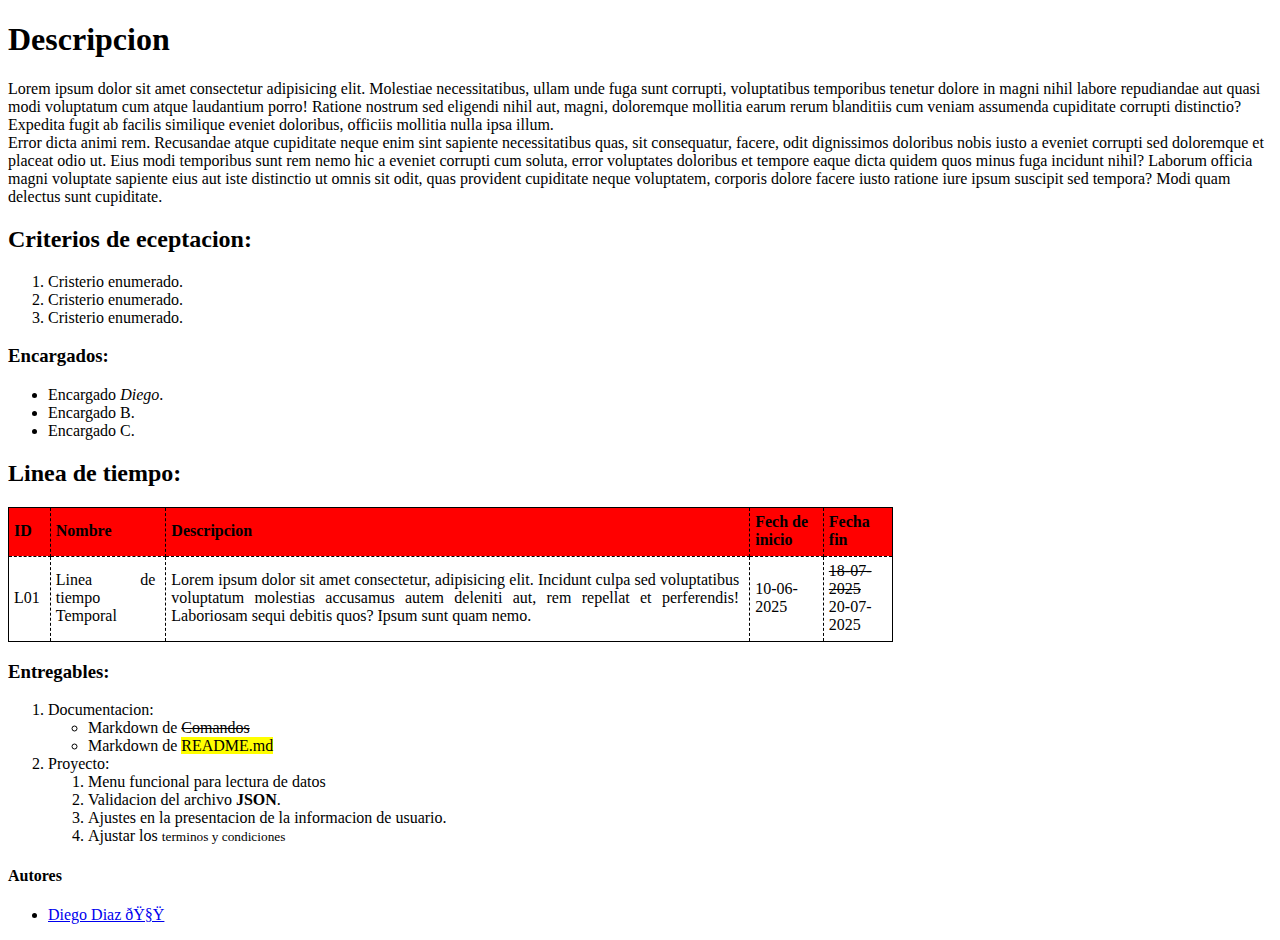
<file: index.html>
<!DOCTYPE html>
<html>
<head>
    <meta charset="UTF'8">
    <title>Mi primera Historia de Usuario</title>
</head>

<body>
    <style>
        table {
            width: 70%;
            border: 1px solid black;
            border-collapse: collapse;
        }
        th, td{
            border-color: black;
            border-style: dashed;
            border-width: 1px;
            padding: 5px 10px 7px 5px;
        }

        th { 
            background-color: red;
            text-align: left;
        }

        td {
            text-align: justify;
        }
    </style>
    <h1>Descripcion</h1>
    <p>Lorem ipsum dolor sit amet consectetur adipisicing elit. Molestiae necessitatibus, ullam unde fuga sunt corrupti, voluptatibus temporibus tenetur dolore in magni nihil labore repudiandae aut quasi modi voluptatum cum atque laudantium porro! Ratione nostrum sed eligendi nihil aut, magni, doloremque mollitia earum rerum blanditiis cum veniam assumenda cupiditate corrupti distinctio? Expedita fugit ab facilis similique eveniet doloribus, officiis mollitia nulla ipsa illum. <br>Error dicta animi rem. Recusandae atque cupiditate neque enim sint sapiente necessitatibus quas, sit consequatur, facere, odit dignissimos doloribus nobis iusto a eveniet corrupti sed doloremque et placeat odio ut. Eius modi temporibus sunt rem nemo hic a eveniet corrupti cum soluta, error voluptates doloribus et tempore eaque dicta quidem quos minus fuga incidunt nihil? Laborum officia magni voluptate sapiente eius aut iste distinctio ut omnis sit odit, quas provident cupiditate neque voluptatem, corporis dolore facere iusto ratione iure ipsum suscipit sed tempora? Modi quam delectus sunt cupiditate.
    </p>
    <h2>Criterios de eceptacion:</h2>
    <ol>
        <li>Cristerio enumerado.</li>
        <li>Cristerio enumerado.</li>
        <li>Cristerio enumerado.</li>
    </ol>
    <h3>Encargados:</h3>
    <ul>
        <li>Encargado <em>Diego</em>.</li>
        <li>Encargado B.</li>
        <li>Encargado C.</li>
    </ul>
    <h2>Linea de tiempo: </h2>
    <table border="2">
        <tr>
            <th>ID</th>
            <th>Nombre</th>
            <th>Descripcion</th>
            <th>Fech de inicio</th>
            <th>Fecha fin</th>
        </tr>
        <tr>
            <td>L01</td>
            <td>Linea de tiempo Temporal</td>
            <td>Lorem ipsum dolor sit amet consectetur, adipisicing elit. Incidunt culpa sed voluptatibus voluptatum molestias accusamus autem deleniti aut, rem repellat et perferendis! Laboriosam sequi debitis quos? Ipsum sunt quam nemo.</td>
            <td>10-06-2025</td>
            <td><s>18-07-2025</s><br>20-07-2025</td>
        </tr>
    </table>
        <h3>Entregables:</h3>
        <ol>
            <li>Documentacion:
                <ul>
                    <li>Markdown de <s>Comandos</s></li>
                   <li>Markdown de <mark>README.md</mark></li>
                </ul>
            </li>
            <!-- Esto es un comentario que no se muestra en la pagina web, pero si en el codigo fuente :D -->
            <li>Proyecto:
                <ol>
                    <li>Menu funcional para lectura de datos</li>
                    <li>Validacion del archivo <strong>JSON</strong>.</li>
                    <li>Ajustes en la presentacion de la informacion de usuario.</li>
                    <li>Ajustar los <small>terminos y condiciones</small></li>
                </ol>
            </li>
        </ol>
        <h4>Autores</h4>
        <ul>
            <li><a href="https://github.com/Twidied" target="_blank">Diego Diaz 🧟</a></li>
        </ul>
</body>
</file>
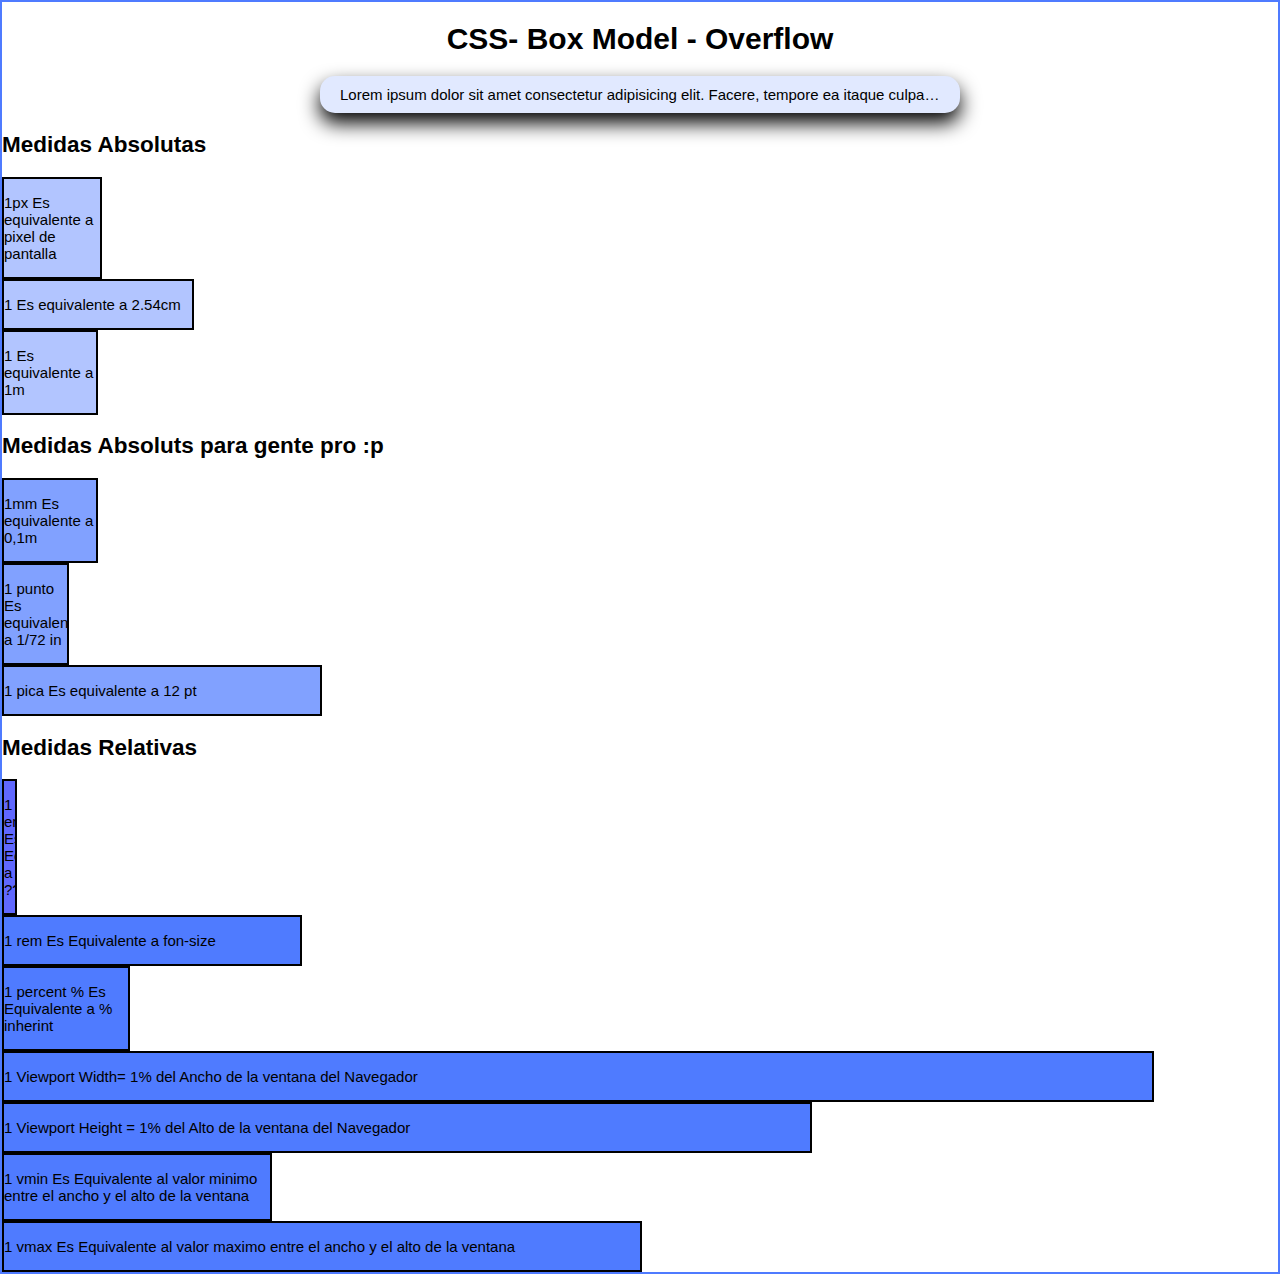
<file: overflox/index.html>
<!DOCTYPE html>
<html lang="en">
<head>
    <meta charset="UTF-8">
    <meta name="viewport" content="width=device-width, initial-scale=1.0">
    <title>Overflow</title>
    <link rel="stylesheet" href="css/style.css">
</head>
<body>
    <h1 class="title">CSS- Box Model - Overflow</h1>
    <div class="container">Lorem ipsum dolor sit amet consectetur adipisicing elit. Facere, tempore ea itaque culpa repudiandae, fugiat rem id eum earum quidem molestias impedit. Ad, quisquam illo. Sit, eaque dolorum optio magnam facilis reiciendis ratione, iure, corporis hic mollitia amet asperiores! Eaque, officiis! Aperiam, vero esse suscipit pariatur, necessitatibus dolorum magnam quasi commodi quo quos animi laboriosam veniam. Ipsa dignissimos rerum perferendis quos dolorem doloremque nesciunt animi itaque fugit praesentium officiis eveniet quisquam cum ut, ipsam aliquam voluptate natus maiores voluptates omnis porro molestias magnam consequatur modi.

    </div>
    <h2>Medidas Absolutas</h2>
    <div class="box-px">
        <p>1px Es equivalente a pixel de pantalla</p>
    </div>
    <div class="box-in">
        <p> 1 Es equivalente a 2.54cm</p>
    </div>
    <div class="box-cm">
        <p> 1 Es equivalente a 1m</p>
    </div>
    <h2>Medidas Absoluts para gente pro :p</h2>
    <div class="box-mm">
        <p> 1mm Es equivalente a 0,1m</p>
    </div>
    <div class="box-pt">
        <p> 1 punto Es equivalente a 1/72 in</p>
    </div>
    <div class="box-pc">
        <p> 1 pica Es equivalente a 12 pt</p>
    </div>

    <h2> Medidas Relativas</h2>
    <div class="box-em">
        <p> 1 em Es Equivalente a ?? </p>
    </div>
    <div class="box-rem">
        <p> 1 rem Es Equivalente a fon-size </p>
    </div>
    <div class="box-per">
        <p> 1 percent % Es Equivalente a % inherint </p>
    </div>
<div class="box-vw">
        <p> 1 Viewport Width= 1% del Ancho de la ventana del Navegador </p>
    </div>
    <div class="box-vh">
        <p> 1 Viewport Height = 1% del Alto de la ventana del Navegador </p>
    </div>
    <div class="box-vmin">
        <p> 1 vmin Es Equivalente al valor minimo entre el ancho y el alto de la ventana</p>
    </div>
    <div class="box-vmax">
        <p> 1 vmax Es Equivalente al valor maximo entre el ancho y el alto de la ventana</p>
    </div>

</body>
</html>
</file>
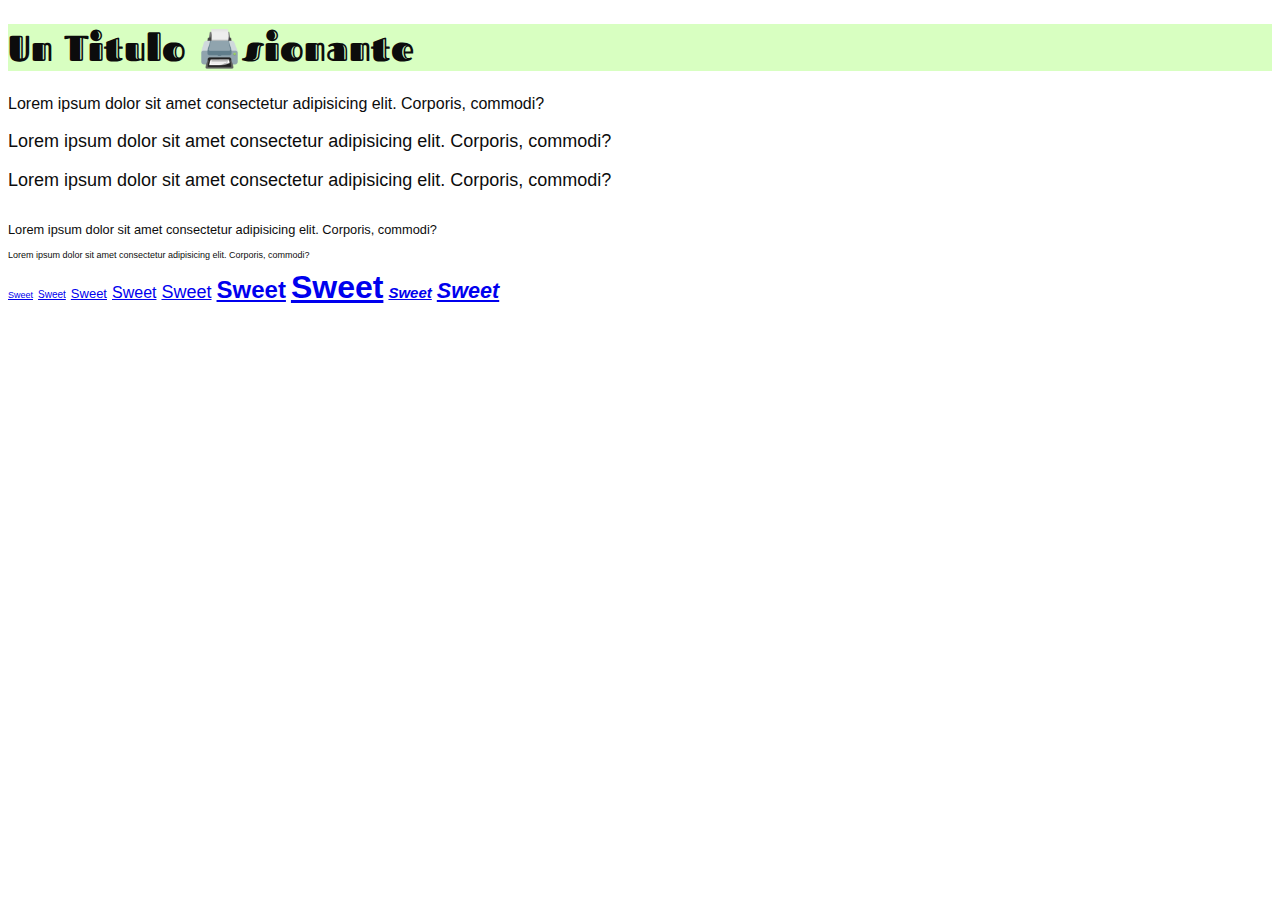
<file: textos/index.html>
<!DOCTYPE html>
<html lang="en">
<head>
    <meta charset="UTF-8">
    <meta name="viewport" content="width=device-width, initial-scale=1.0">
    <title>Textos & Fondos con CSS</title>
    <link rel="stylesheet" href="css/style.css">
</head>
<body>
    <h1>Un Titulo 🖨️sionante </h1>
    <P class="p1">Lorem ipsum dolor sit amet consectetur adipisicing elit. Corporis, commodi?</P>
    <P class="p2">Lorem ipsum dolor sit amet consectetur adipisicing elit. Corporis, commodi?</P>
    <P class="p3">Lorem ipsum dolor sit amet consectetur adipisicing elit. Corporis, commodi?</P>
    <P class="p4">Lorem ipsum dolor sit amet consectetur adipisicing elit. Corporis, commodi?</P>
    <P class="p5">Lorem ipsum dolor sit amet consectetur adipisicing elit. Corporis, commodi?</P>
    <P class="p6">Lorem ipsum dolor sit amet consectetur adipisicing elit. Corporis, commodi?</P>

    <!--a.item-${Hellou}*7 --> 

    <a href="#" class="item-1">Sweet</a>
    <a href="#" class="item-2">Sweet</a>
    <a href="#" class="item-3">Sweet</a>
    <a href="#" class="item-4">Sweet</a>
    <a href="#" class="item-5">Sweet</a>
    <a href="#" class="item-6">Sweet</a>
    <a href="#" class="item-7">Sweet</a>
    <a href="#" class="item-8">Sweet</a>
    <a href="#" class="item-9">Sweet</a>

</body>
</html>
</file>
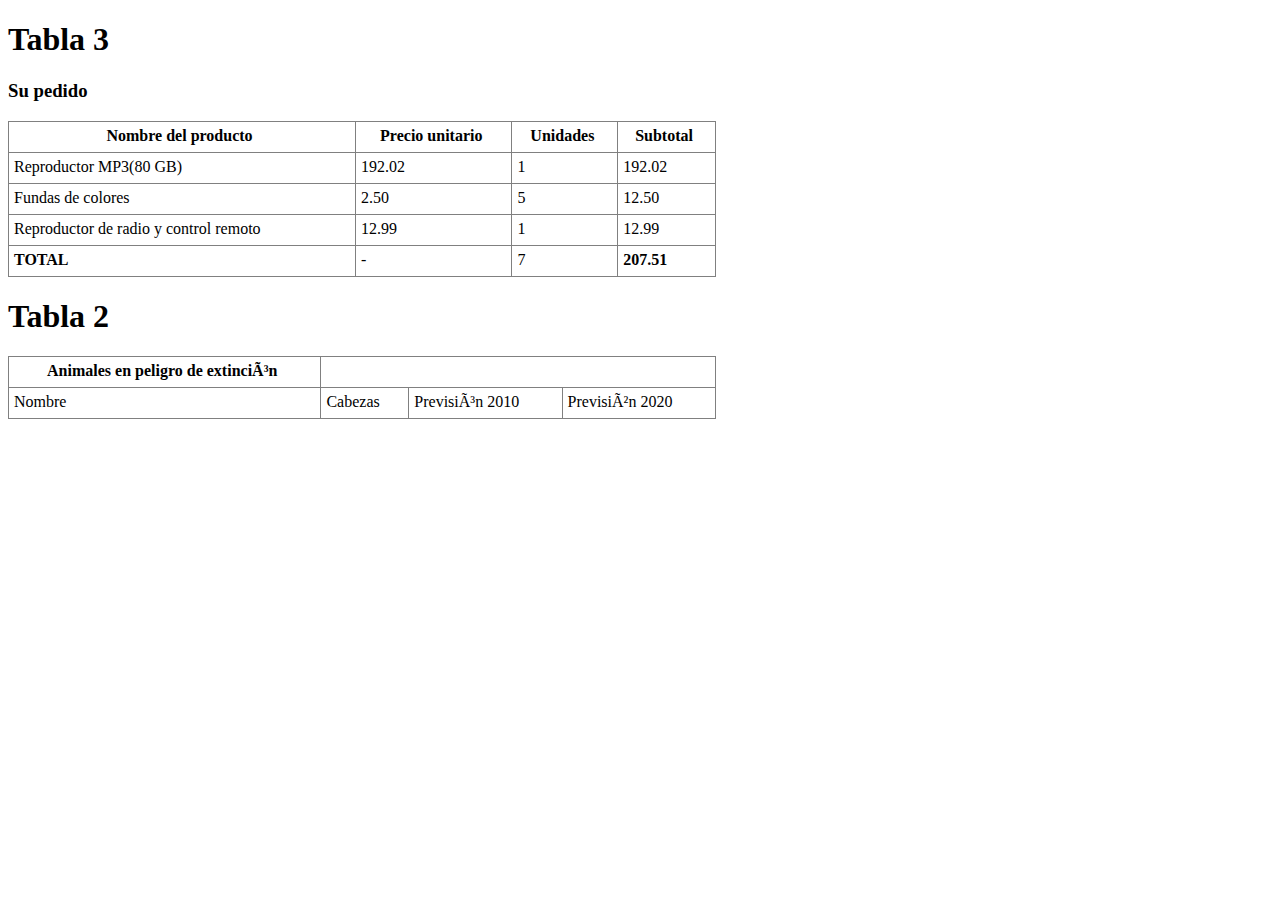
<file: tables.html>
<!DOCTYPE html>
<html>
<head>
    <meta charset="UTF'8">
    <title>Mis Tablas</title>
</head>
<body>
    <style>
        table {
            width: 56%;
            border: 1px solid gray;
            border-collapse: collapse;
        }
        th, td{
            border-color: gray;
            border-width: 1px;
            padding: 5px 10px 7px 5px;
        }
        td {
            text-align: justify;
        }
    </style>
<h1>Tabla 3</h1>
<h3>Su pedido</h3>
<table border="1">
    <tr>
        <th>Nombre del producto</th>
        <th>Precio unitario</th>
        <th>Unidades</th>
        <th>Subtotal</th>
    </tr>
    <tr>
        <td>Reproductor MP3(80 GB)</td>
        <td>192.02</td>
        <td>1</td>
        <td>192.02</td>
    </tr>
    <tr>
        <td>Fundas de colores</td>
        <td>2.50</td>
        <td>5</td>
        <td>12.50</td>
    </tr>
    <tr>
        <td>Reproductor de radio y control remoto</td>
        <td>12.99</td>
        <td>1</td>
        <td>12.99</td>
    </tr>
    <tr>
        <td><strong>TOTAL</strong></td>
        <td>-</td>
        <td>7</td>
        <td><strong>207.51</strong></td>
    </tr>
</table>


<h1>Tabla 2</h1>
<table border="1">
    <tr>
        <th>Animales en peligro de extinción</th>
    </tr>
    <tr>
        <td>Nombre</td>
        <td>Cabezas</td>
        <td>Previsión 2010</td>
        <td>Previsiòn 2020</td>
    </tr>
</table>

</body>
</file>
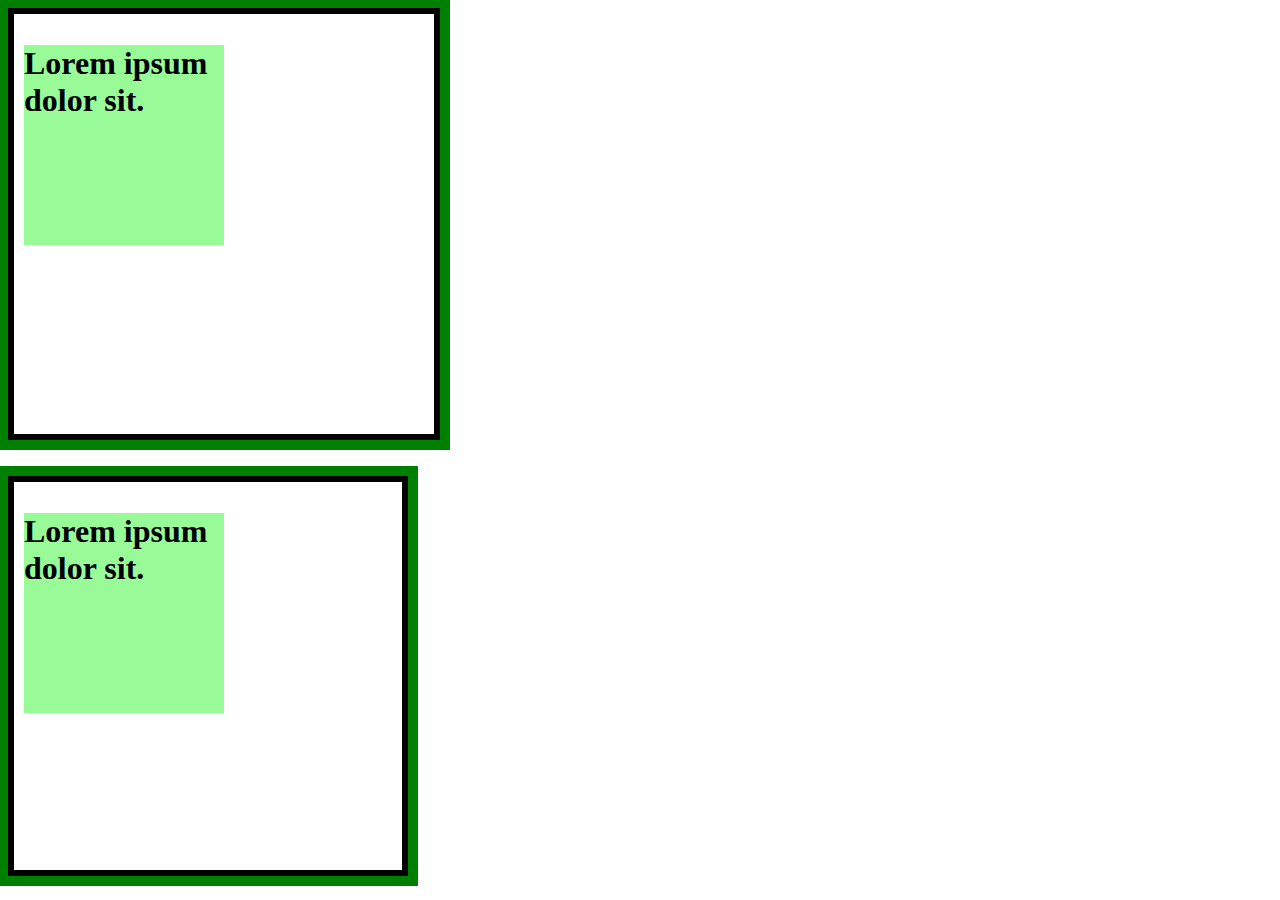
<file: box/box-model.html>
<!DOCTYPE html>
<html lang="en">
<head>
    <meta charset="UTF'8">
    <meta name="viewport" content="width=device=width, initial-scale=1.0">
    <title>Box Model </title>
</head>
<body>
    <style>
        .box {
            width: 200px;
            height: 200px;
            background-color: palegreen;
        }
        
        .box-content {
            border: 6px solid black;
            width: 400px;
            height: 400px;
            padding: 10px;
            box-sizing: content-box;
            outline: 10px solid green;
        }

        .box-sizing {
            border: 6px solid black;
            width: 400px;
            height: 400px;
            padding: 10px;
            box-sizing: border-box;
            outline: 10px solid green;
        }

    </style>

    <div class="box-content">
        <div class="box">
            <h1 class="head">Lorem ipsum dolor sit.</h1>
        </div>
    </div>
    <br>
    <br>
    <div class="box-sizing">
        <div class="box">
            <h1 class="head">Lorem ipsum dolor sit.</h1>
        </div>
    </div>
</body>
</html>
</file>
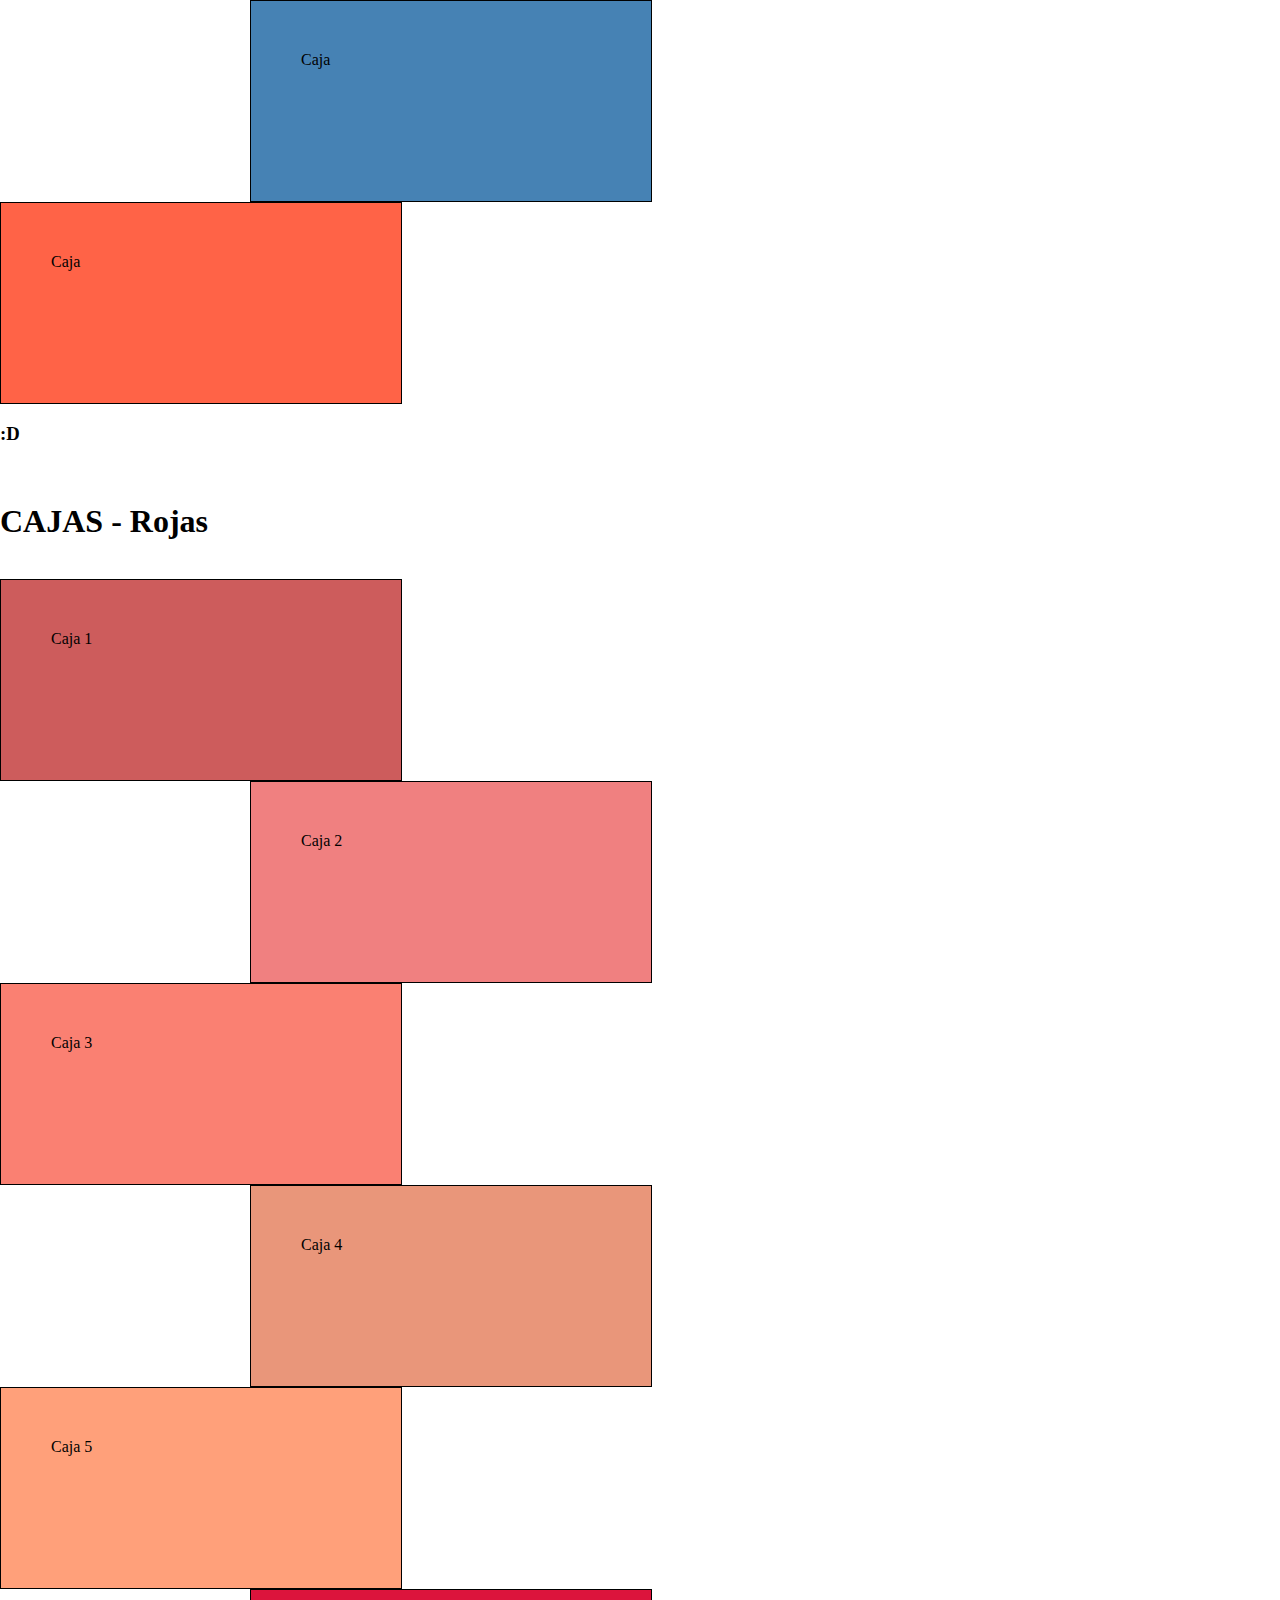
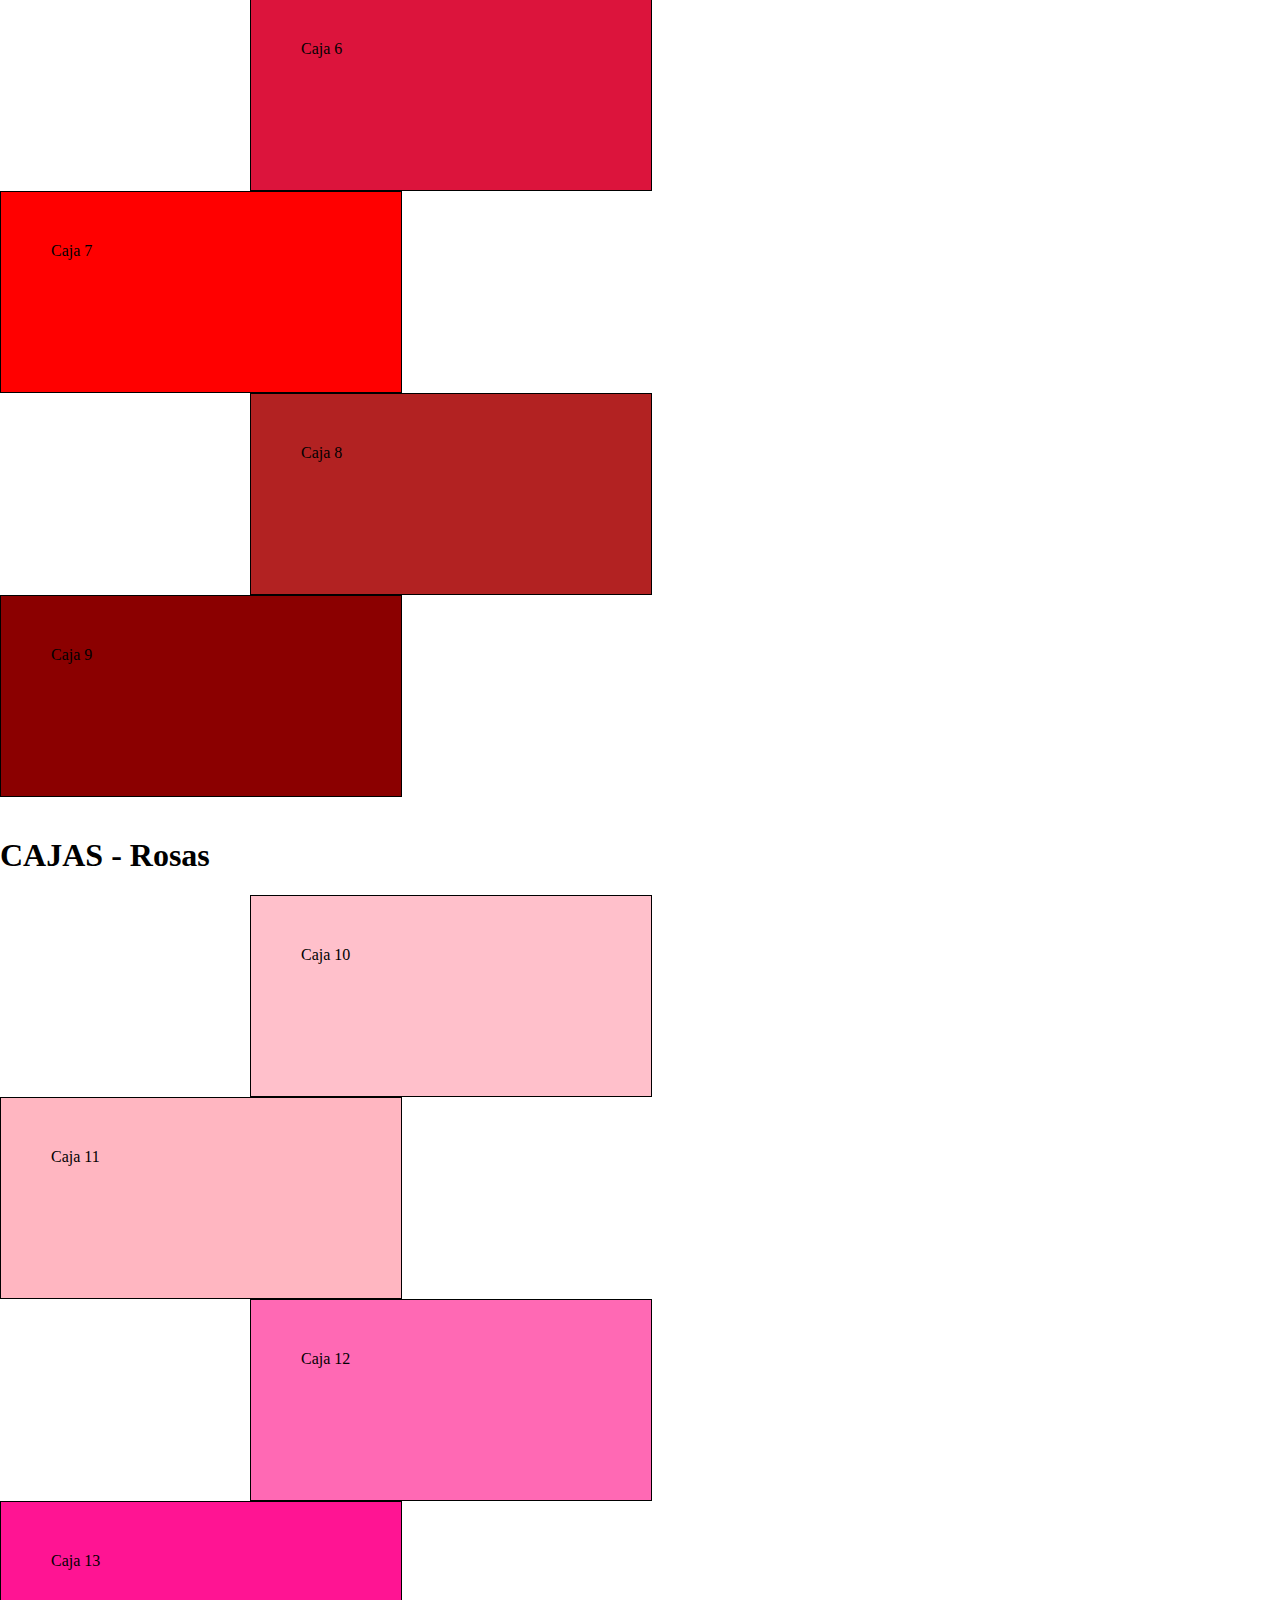
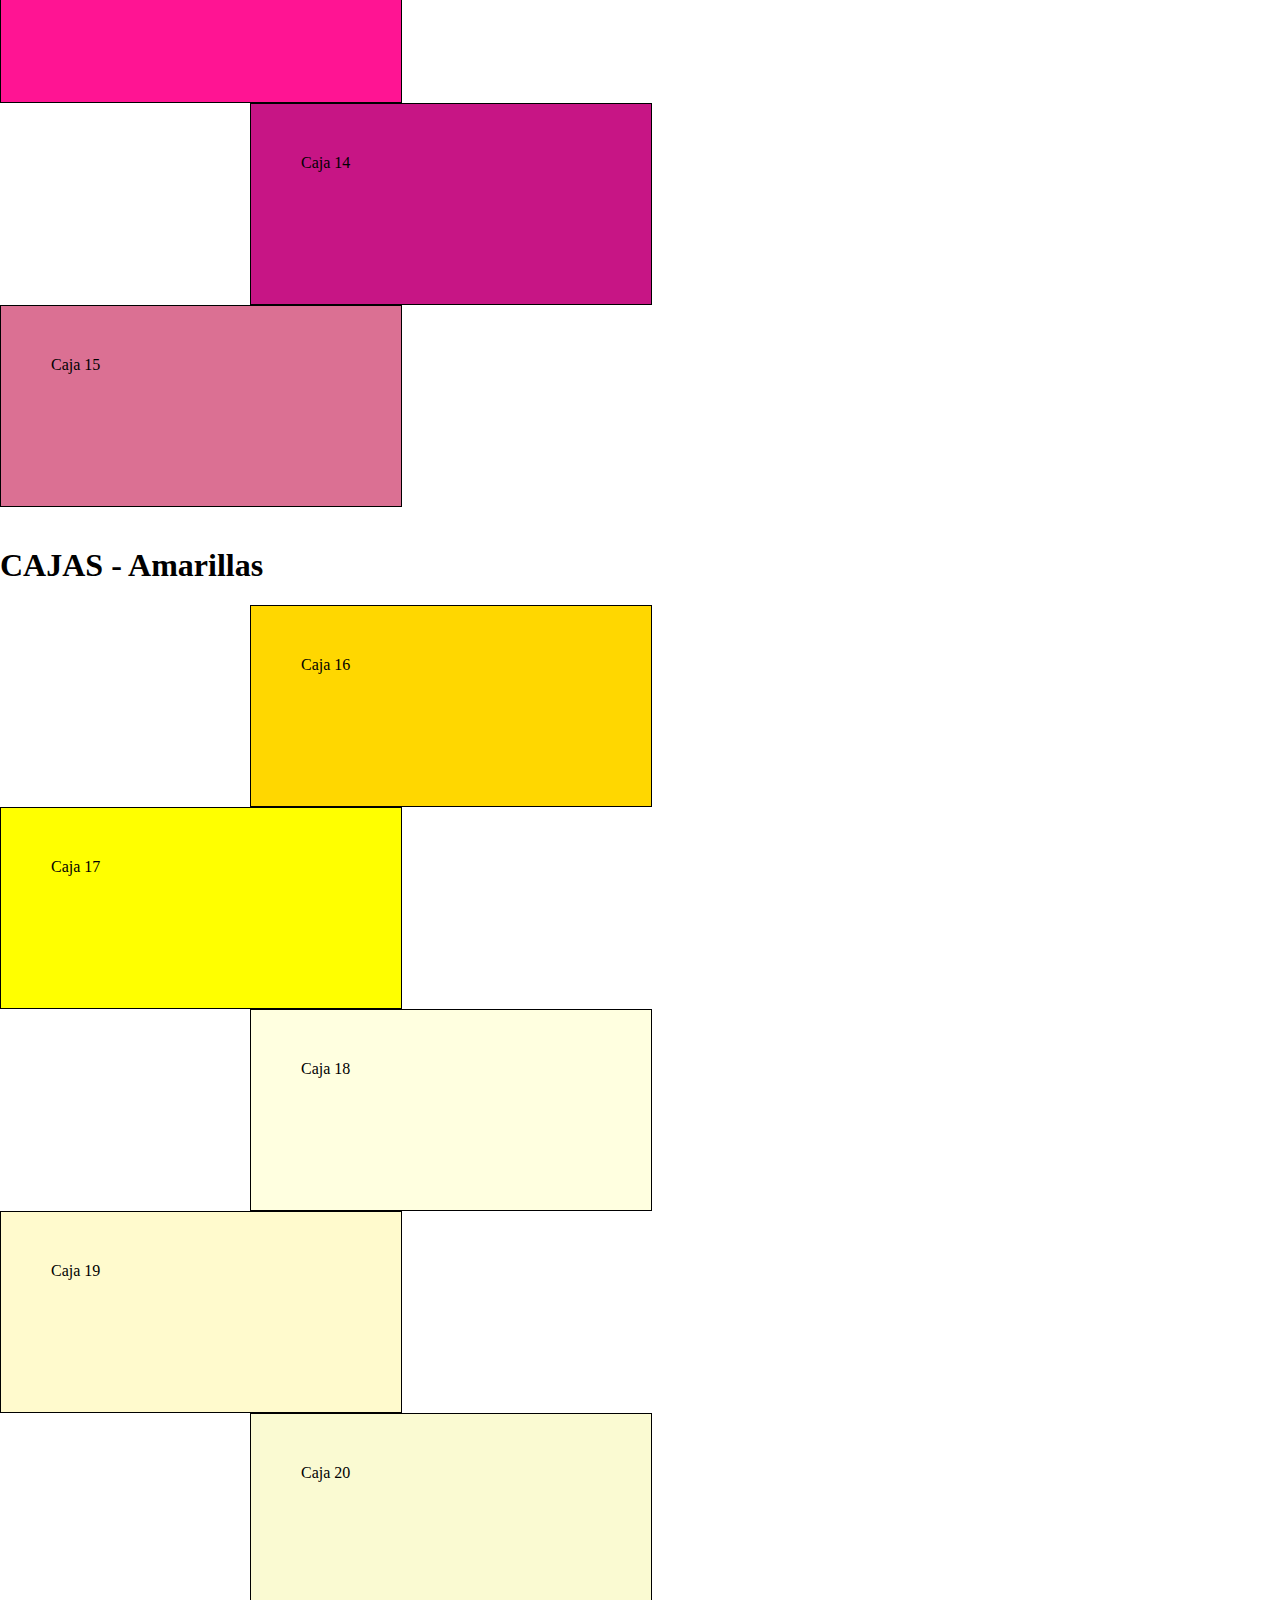
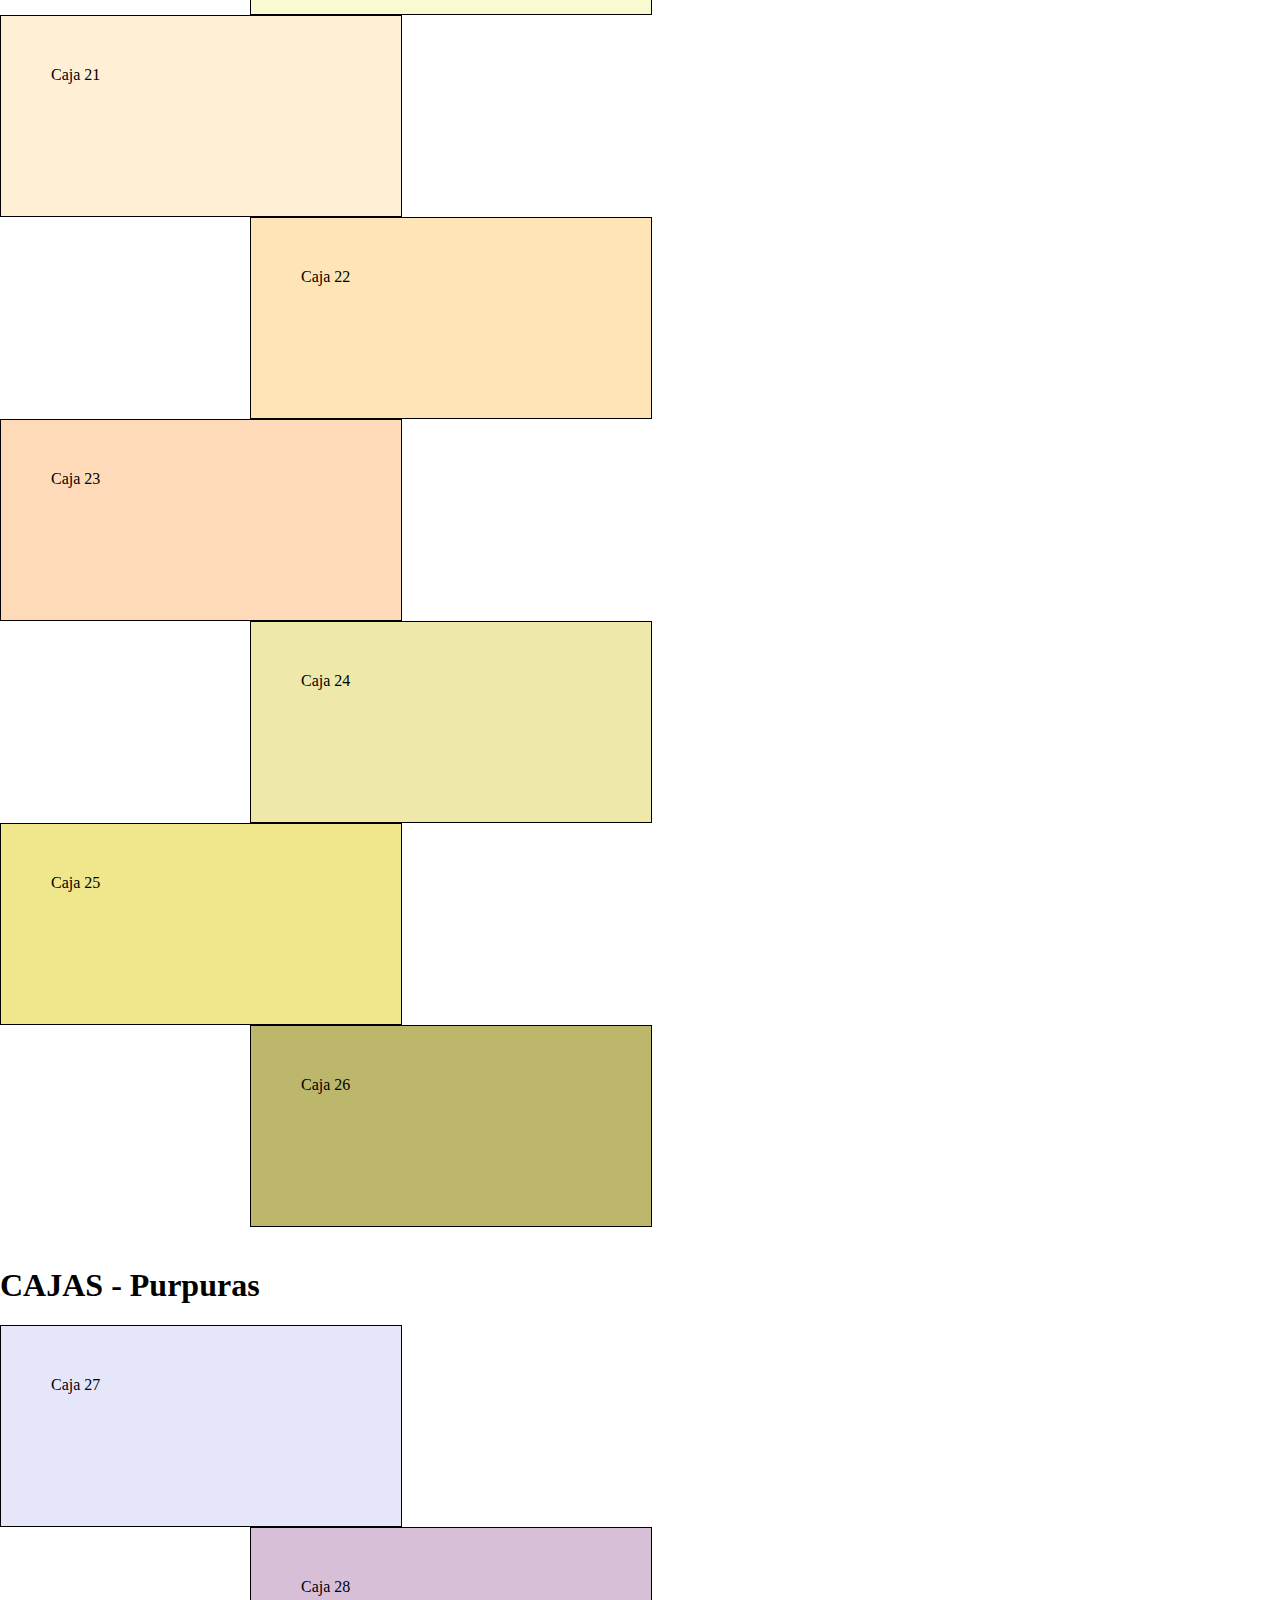
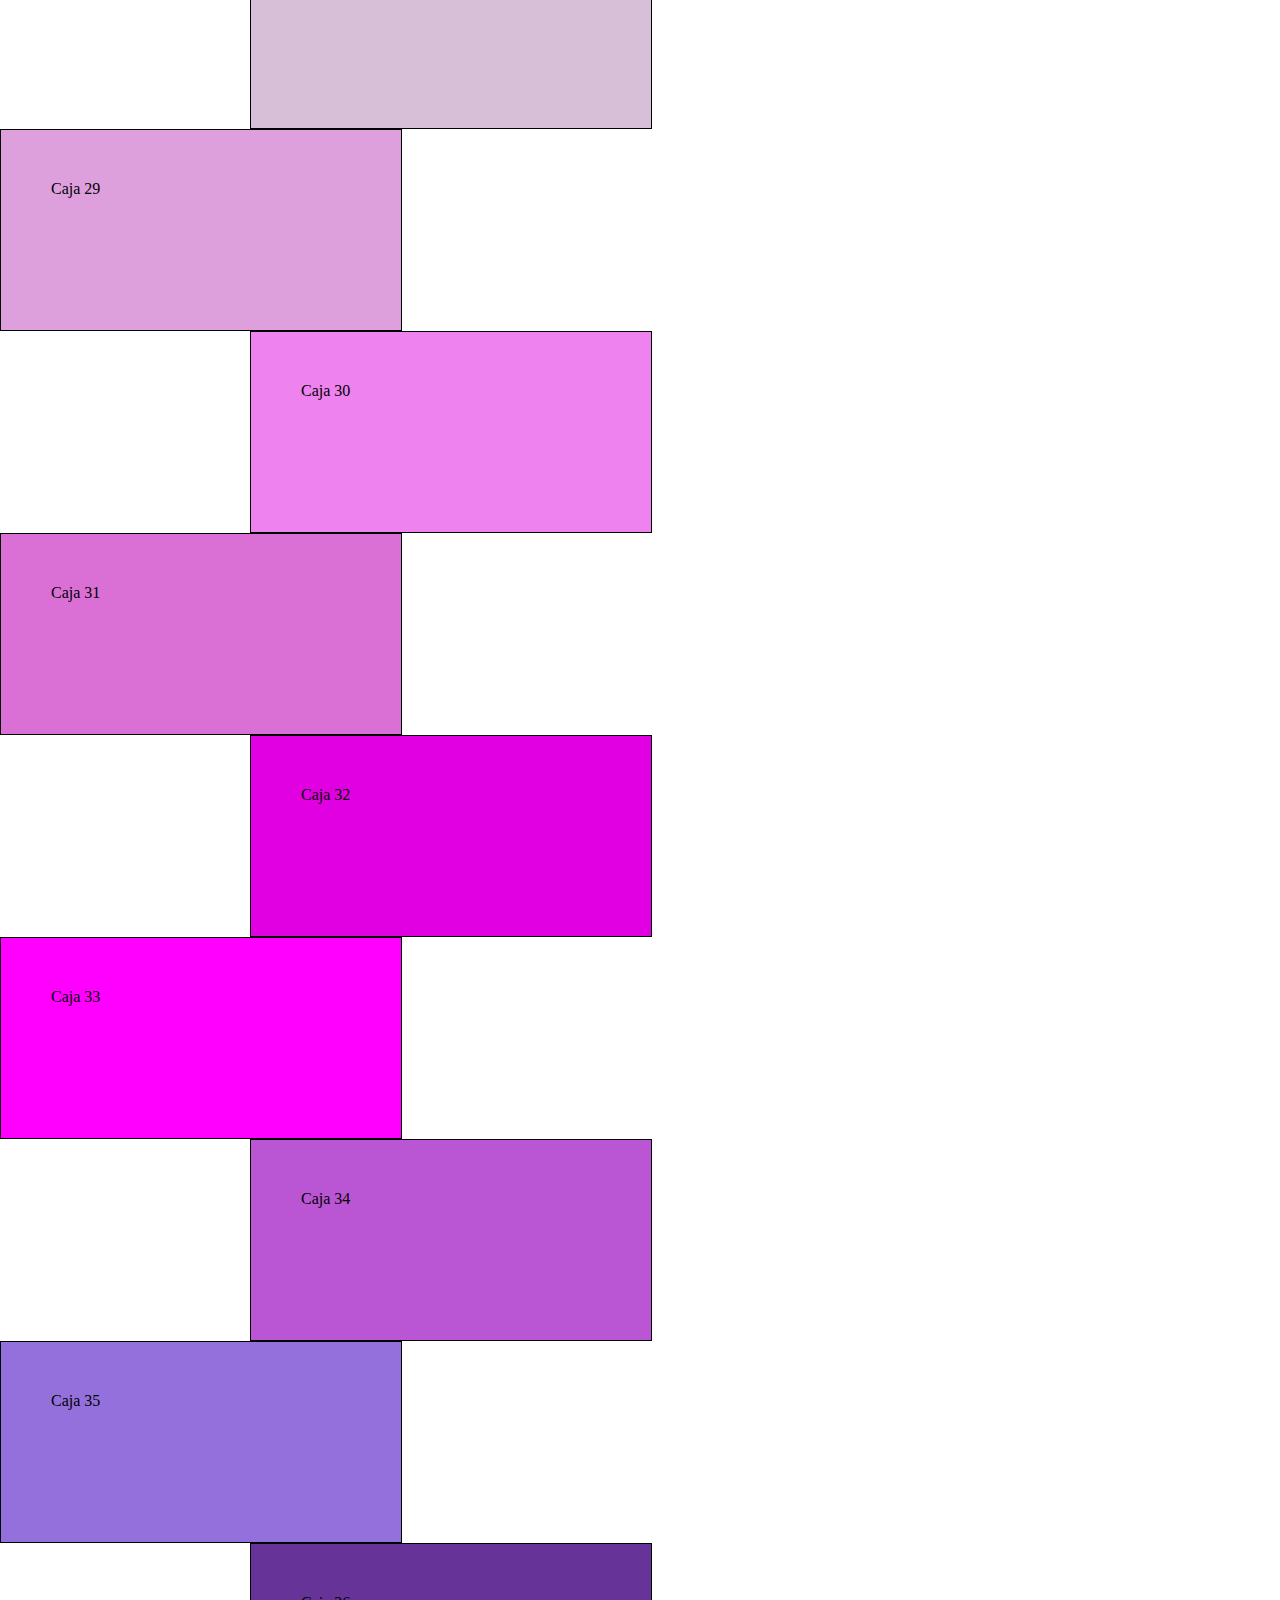
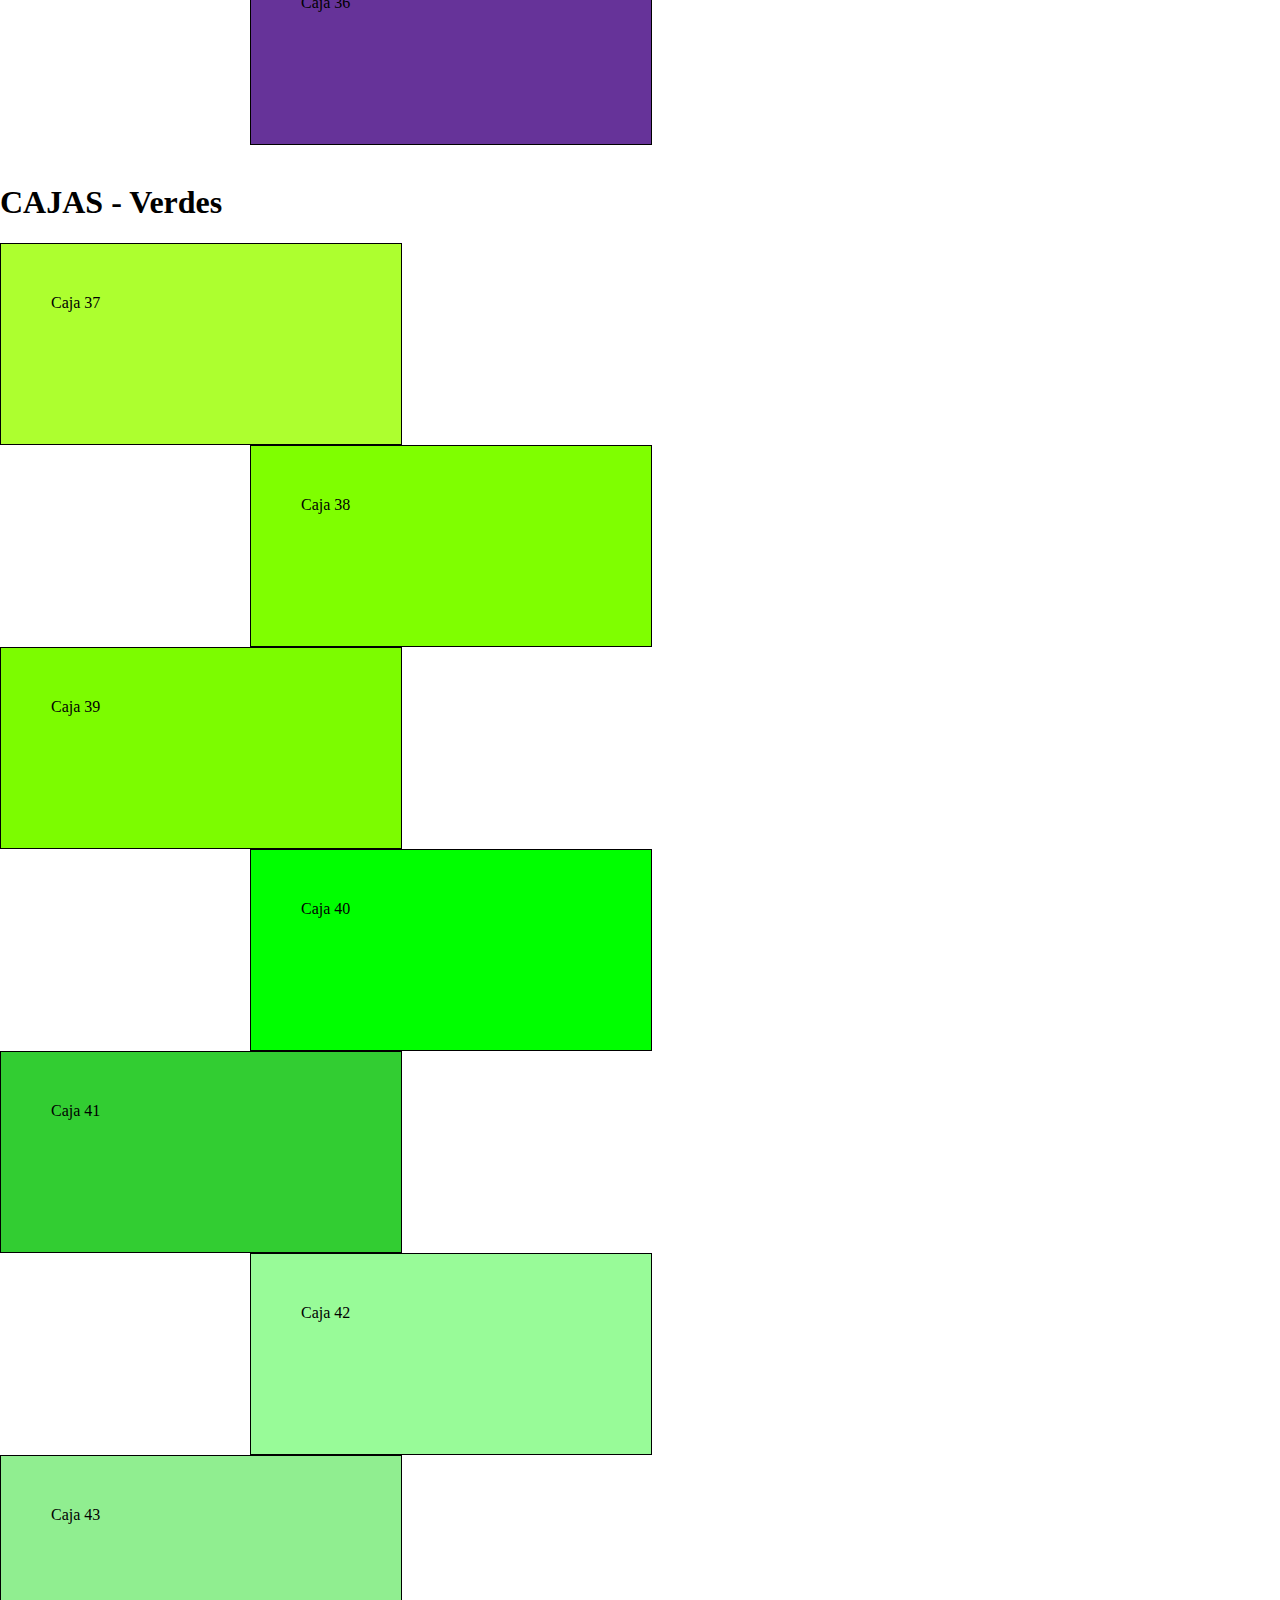
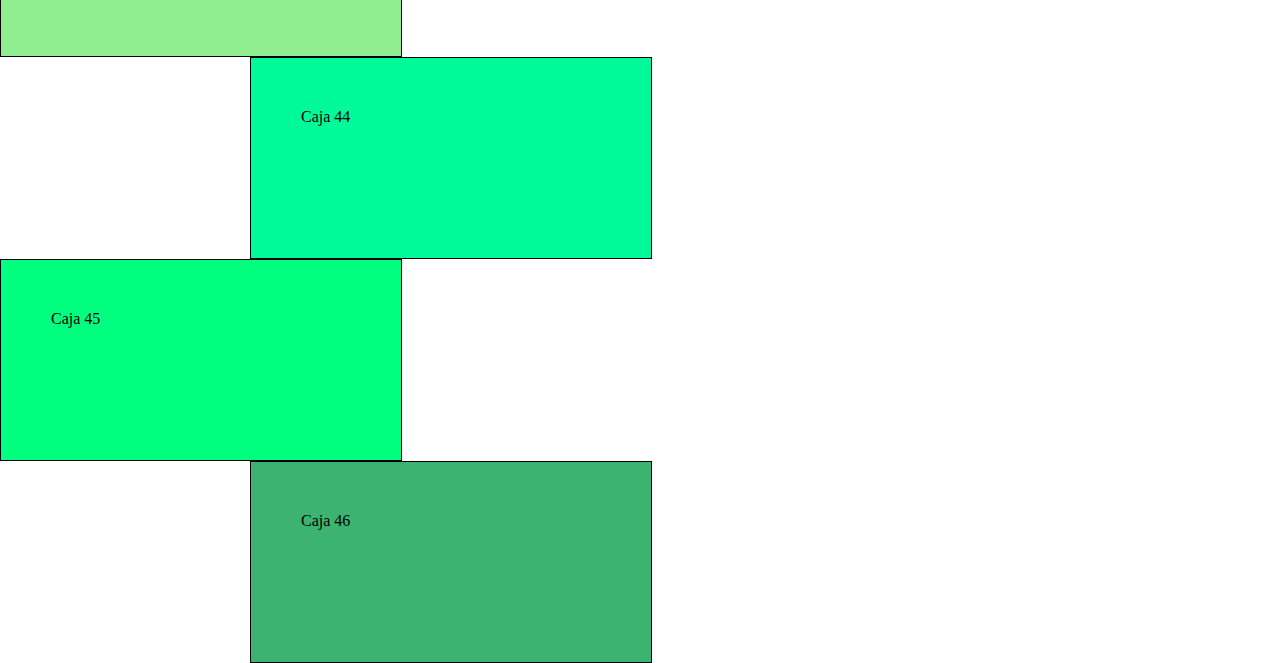
<file: box/TALLER.html>
<!DOCTYPE html>
<html lang="en">
<head>
    <meta charset="UTF'8">
    <meta name="viewport" content="width=device=width, initial-scale=1.0">
    <title>Document</title>
    <link rel="stylesheet" href="../css/stylebox.css">
    
</head>
<body>
    <div class="box box-1">Caja </div>
    <div class="box box-2">Caja </div>
    <h3>:D</h3>
    <br>
    <h1>CAJAS - Rojas</h1>
    <br>
    <div class="box caja1">Caja 1</div>
    <div class="box caja2">Caja 2</div>
    <div class="box caja3">Caja 3</div>
    <div class="box caja4">Caja 4</div>
    <div class="box caja5">Caja 5</div>
    <div class="box caja6">Caja 6</div>
    <div class="box caja7">Caja 7</div>
    <div class="box caja8">Caja 8</div>
    <div class="box caja9">Caja 9</div>
    <br>
    <h1>CAJAS - Rosas</h1>
    <div class="box caja10">Caja 10</div>
    <div class="box caja11">Caja 11</div>
    <div class="box caja12">Caja 12</div>
    <div class="box caja13">Caja 13</div>
    <div class="box caja14">Caja 14</div>
    <div class="box caja15">Caja 15</div>
    <br>
    <h1>CAJAS - Amarillas</h1>
    <div class="box caja16">Caja 16</div>
    <div class="box caja17">Caja 17</div>
    <div class="box caja18">Caja 18</div>
    <div class="box caja19">Caja 19</div>
    <div class="box caja20">Caja 20</div>
    <div class="box caja21">Caja 21</div>
    <div class="box caja22">Caja 22</div>
    <div class="box caja23">Caja 23</div>
    <div class="box caja24">Caja 24</div>
    <div class="box caja25">Caja 25</div>
    <div class="box caja26">Caja 26</div>
    <br>
    <h1>CAJAS - Purpuras</h1>
    <div class="box caja27">Caja 27</div>
    <div class="box caja28">Caja 28</div>
    <div class="box caja29">Caja 29</div>
    <div class="box caja30">Caja 30</div>
    <div class="box caja31">Caja 31</div>
    <div class="box caja32">Caja 32</div>
    <div class="box caja33">Caja 33</div>
    <div class="box caja34">Caja 34</div>
    <div class="box caja35">Caja 35</div>
    <div class="box caja36">Caja 36</div>
    <br>
    <h1>CAJAS - Verdes</h1>
    <div class="box caja37">Caja 37</div>
    <div class="box caja38">Caja 38</div>
    <div class="box caja39">Caja 39</div>
    <div class="box caja40">Caja 40</div>
    <div class="box caja41">Caja 41</div>
    <div class="box caja42">Caja 42</div>
    <div class="box caja43">Caja 43</div>
    <div class="box caja44">Caja 44</div>
    <div class="box caja45">Caja 45</div>
    <div class="box caja46">Caja 46</div>
</body>
</html>
</file>
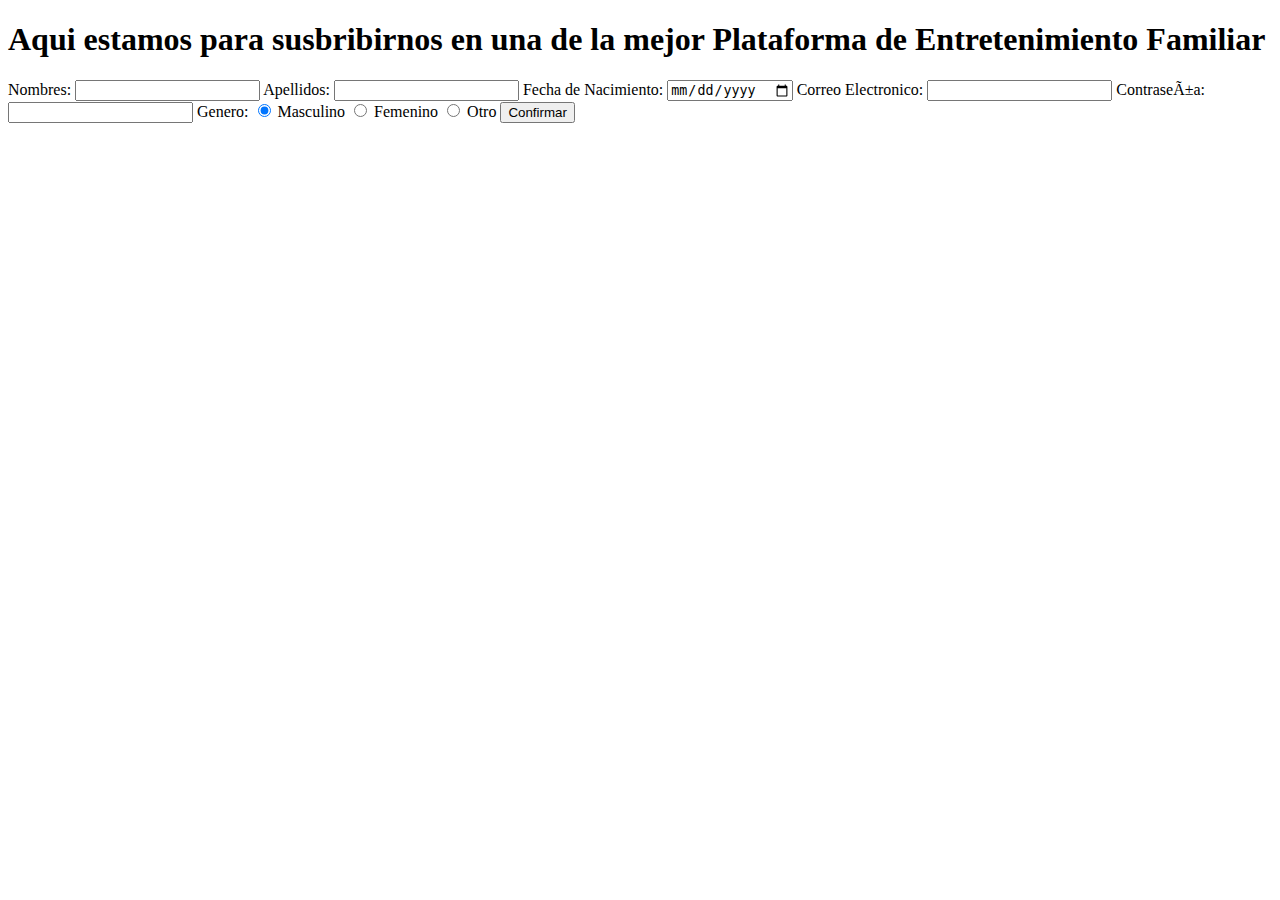
<file: formularios/suscribirme.html>
<!DOCTYPE html>
<html lang="en">
<head>
    <meta charset="UTF'8">
    <meta name="viewport" content="width=device=width, initial-scale=1.0">
    <title>s</title>
</head>
<body>
    <h1>Aqui estamos para susbribirnos en una de la mejor Plataforma de Entretenimiento Familiar</h1>
    <form action="#">
        <label for="name">Nombres:</label>
        <input type="text" name="name" id="name" required>
        <label for="surname">Apellidos:</label>
        <input type="text" name="surname" id="surname" required>
        <label for="birthday">Fecha de Nacimiento:</label>
        <input type="date" name="birthday" id="birthday" required>
        <label for="email">Correo Electronico:</label>
        <input type="email" name="email" id="email" required>
        <label for="password">Contraseña:</label>
        <input type="password" name="password" id="password" required>
        <label for="gender">Genero:</label>
        <label>
            <input type="radio" name="gender" value="Masculino" checked> Masculino
        </label>
        <label>
            <input type="radio" name="gender" value="Femenino"> Femenino
        </label>
        <label>
            <input type="radio" name="gender" value="Otro"> Otro
        </label>
       <input type="submit" value="Confirmar">
        
    </form>
</body>
</html>
</file>
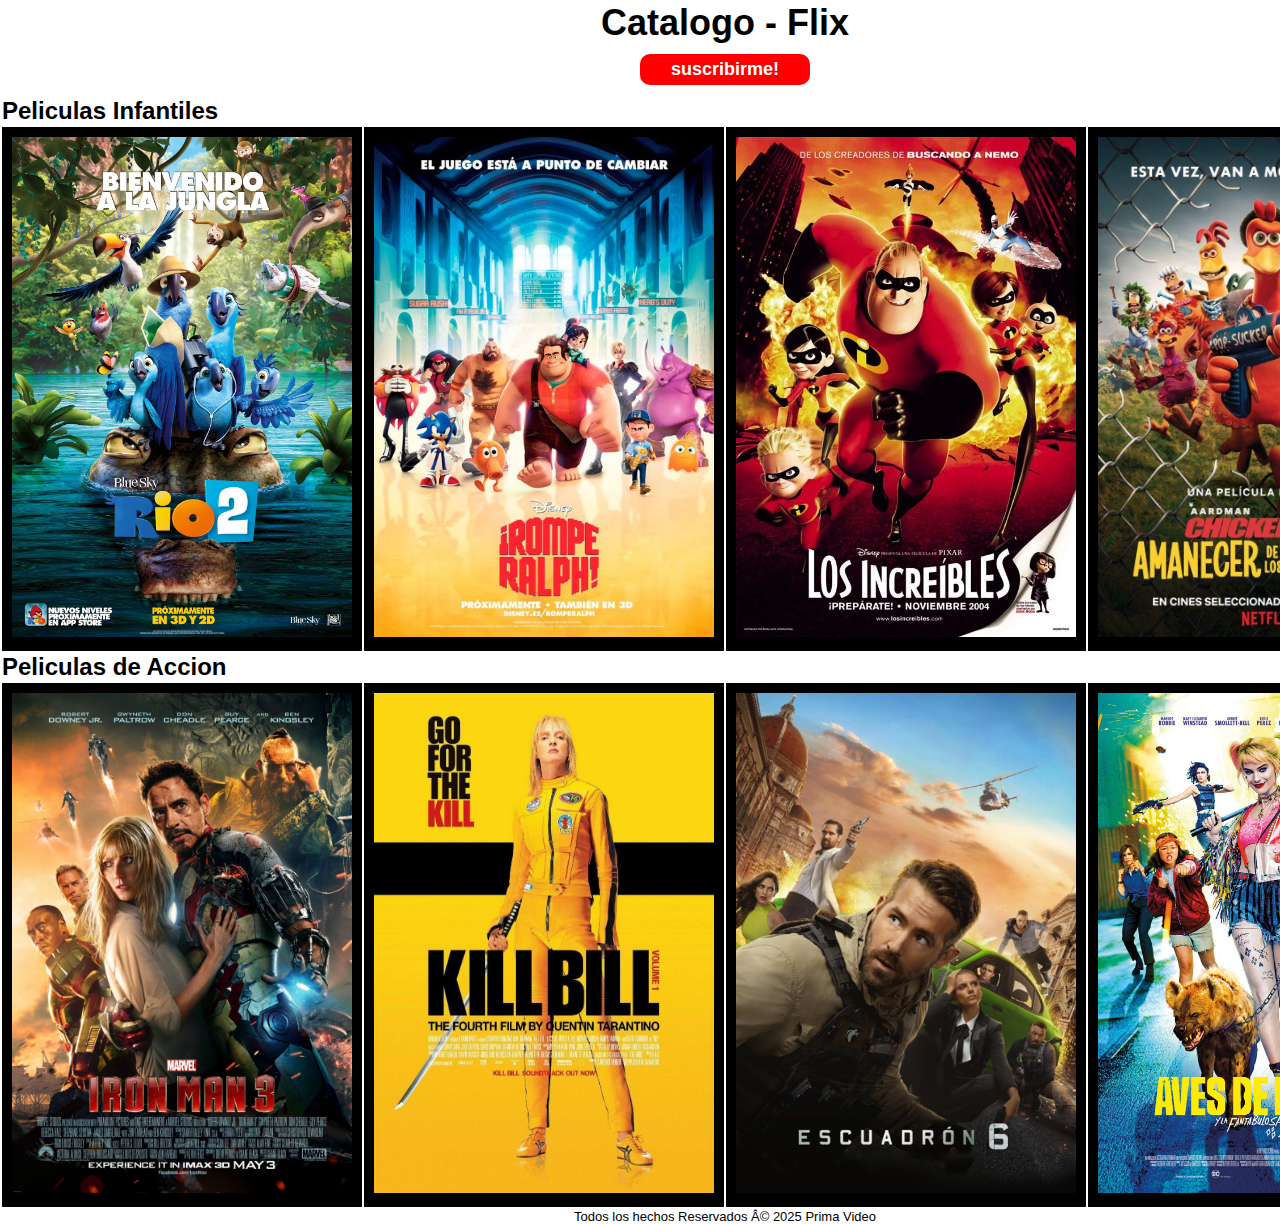
<file: plataformas/flix.html>
<!DOCTYPE html>
<html lang="en">
<head>
    <meta charset="UTF'8">
    <meta name="viewport" content="width=device=width, initial-scale=1.0">
    <title>Flix</title>
    <link rel="stylesheet" href="../css/style.css">
</head>
<body>
    <table>
        <caption>
            Todos los hechos Reservados © 2025 Prima Video
        </caption>
        <thead>
            <th colspan="4" class="title"> 
                <h1>Catalogo - Flix</h1>
                <a class="btn-primary" href="../formularios/suscribirme.html">suscribirme!</a>
            </th>
        </thead>

        <tbody>
            <tr>
                <th colspan="4">
                    <h2>Peliculas Infantiles</h2>
                </th>
            </tr>
            <tr>
                <td class="bg-n"><img class="m-1" width="340" height="500" src="../recursos/Rio_2.jpg" alt="Pelicula Infantil 1"></td>
                <td class="bg-n"><img class="m-1" width="340" height="500" src="../recursos/Ralph!.jpg" alt="Pelicula Infantil 2"></td>
                <td class="bg-n"><img class="m-1" width="340" height="500" src="../recursos/Los Increibles .jpg" alt="Pelicula Infantil 3"></td>
                <td class="bg-n"><img class="m-1" width="340" height="500" src="../recursos/pollitos.jpg" alt="Pelicula Infantil 4"></td>
            </tr>

            <tr>
                <th colspan="4"> 
                    <h2>Peliculas de Accion</h2>
                </th>
            </tr>
            <tr>
                <td class="bg-n"><img class="m-1" width="340" height="500" src="../recursos/Iron_Man_3_Portada.jpg" alt="Pelicula Accion 1"></td>
                <td class="bg-n"><img class="m-1" width="340" height="500" src="../recursos/kill_bill.jpg" alt="Pelicula Accion 2"></td>
                <td class="bg-n"><img class="m-1" width="340" height="500" src="../recursos/Escuadron.jpg" alt="Pelicula Accion 3"></td>
                <td class="bg-n"><img class="m-1" width="340" height="500" src="../recursos/Presa.jpg" alt="Pelicula Accion 4"></td>
                <!---->
            </tr>

        </tbody>
    </table>
</body>
</file>
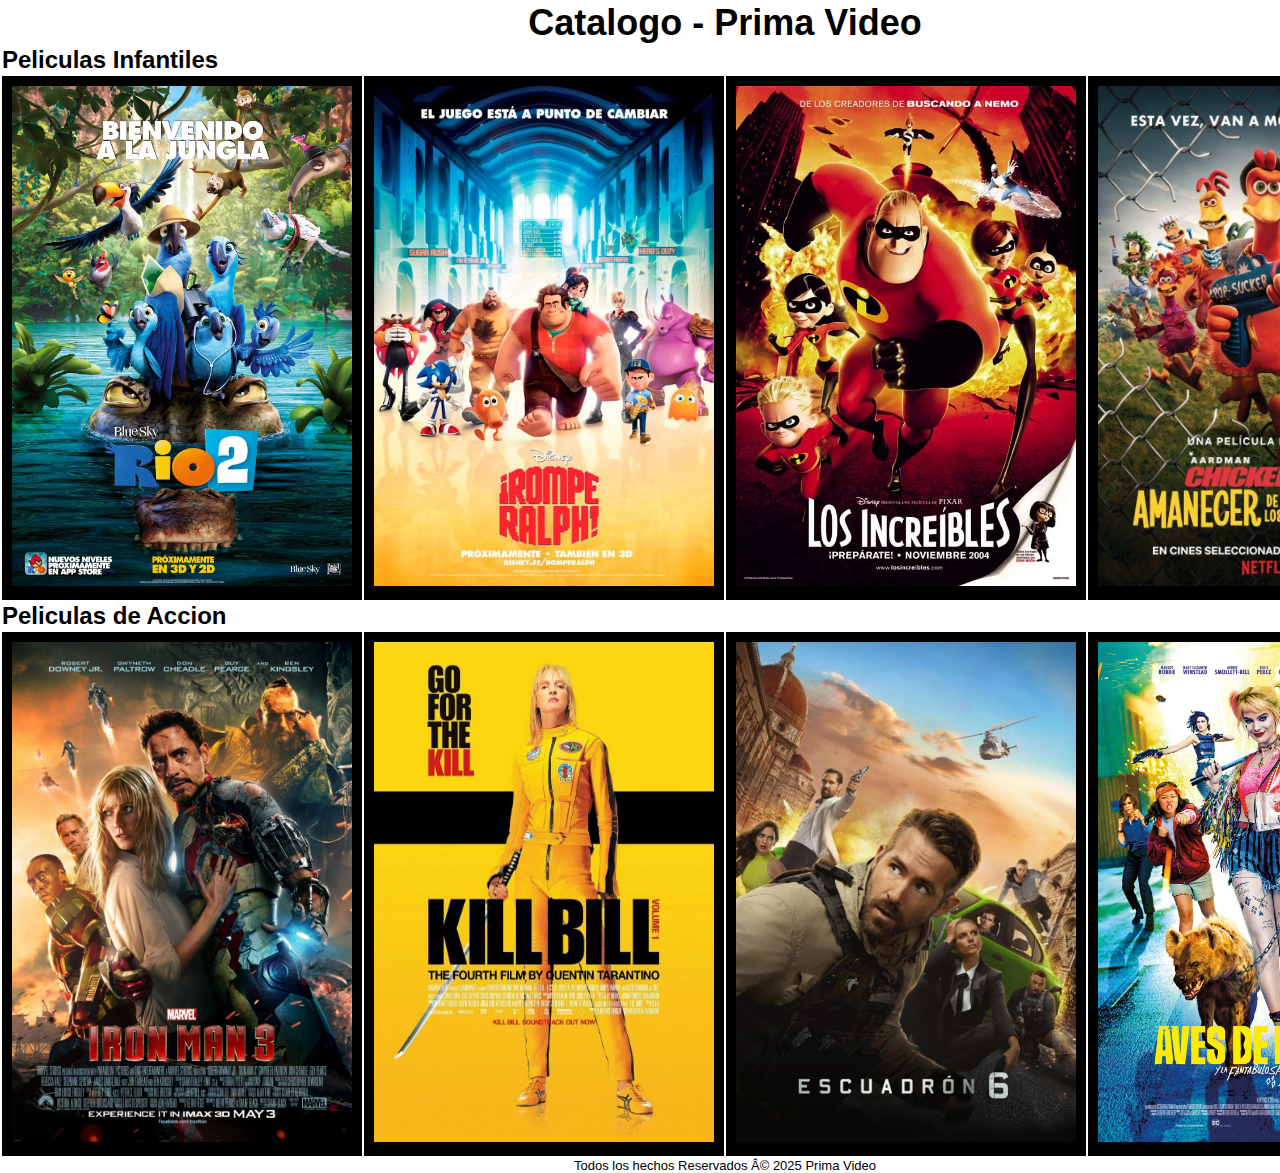
<file: plataformas/prima.html>
<!DOCTYPE html>
<html lang="en">
<head>
    <meta charset="UTF'8">
    <meta name="viewport" content="width=device=width, initial-scale=1.0">
    <title>Prima Video</title>
    <link rel="stylesheet" href="../css/style.css">
</head>
<body>
    <table>
        <caption>
            Todos los hechos Reservados © 2025 Prima Video
        </caption>
        <thead>
            <th colspan="4" class="title"> 
                <h1>Catalogo - Prima Video</h1>
            </th>
        </thead>

        <tbody>
            <tr>
                <th colspan="4">
                    <h2>Peliculas Infantiles</h2>
                </th>
            </tr>
            <tr>
                <td class="bg-n"><img class="m-1" width="340" height="500" src="../recursos/Rio_2.jpg" alt="Pelicula Infantil 1"></td>
                <td class="bg-n"><img class="m-1" width="340" height="500" src="../recursos/Ralph!.jpg" alt="Pelicula Infantil 2"></td>
                <td class="bg-n"><img class="m-1" width="340" height="500" src="../recursos/Los Increibles .jpg" alt="Pelicula Infantil 3"></td>
                <td class="bg-n"><img class="m-1" width="340" height="500" src="../recursos/pollitos.jpg" alt="Pelicula Infantil 4"></td>
            </tr>

            <tr>
                <th colspan="4"> 
                    <h2>Peliculas de Accion</h2>
                </th>
            </tr>
            <tr>
                <td class="bg-n"><img class="m-1" width="340" height="500" src="../recursos/Iron_Man_3_Portada.jpg" alt="Pelicula Accion 1"></td>
                <td class="bg-n"><img class="m-1" width="340" height="500" src="../recursos/kill_bill.jpg" alt="Pelicula Accion 2"></td>
                <td class="bg-n"><img class="m-1" width="340" height="500" src="../recursos/Escuadron.jpg" alt="Pelicula Accion 3"></td>
                <td class="bg-n"><img class="m-1" width="340" height="500" src="../recursos/Presa.jpg" alt="Pelicula Accion 4"></td>
                <!---->
            </tr>



        </tbody>
    </table>
</body>
</file>
<file: overflox/css/style.css>
body {
    margin: 0;
    background-image: url("https://i.pinimg.com/736x/77/33/9e/77339ea8aff6440905348ffffdbc1dd9.jpg");
    background-size: cover;
    background-position: center;
    background-attachment: fixed;
    font-family: 'Segoe UI', sans-serif;
  }

.title {

    text-align: center;
    font-family: Arial;
    color: #000000;

}

.container {
    margin: auto;
    box-shadow: 0px 10px 20px;
    width: 600px;
    border-radius: 15px;
    height: auto;
    background-color: rgb(225, 233, 255);
    padding: 10px 20px;
    overflow: clip;
    /* Para el texto */
    text-overflow: ellipsis;
    white-space: nowrap;
    transition: all 1s ease;
}
.container:hover {
    overflow: auto;
    white-space: normal;
    max-height: 200px;
}

.box-px {
    box-sizing: border-box;
    border: 2px solid #000000;
    width: 100px;
    background-color: rgb(178, 197, 255);
    overflow: hidden;
}
.box-in {
    box-sizing: border-box;
    border: 2px solid #000;
    width: 2in;
    background-color: rgb(178, 197, 255);
    overflow: hidden;
}

.box-cm {
    box-sizing: border-box;
    border: 2px solid #000;
    width: 2.54cm;
    background-color: rgb(178, 197, 255);
    overflow: hidden;
}

.box-mm {
    box-sizing: border-box;
    border: 2px solid #000;
    width: 25.4mm;
    background-color: rgb(129, 161, 255);
    overflow: hidden;
}

.box-pt {
    box-sizing: border-box;
    border: 2px solid #000;
    width: 50pt;
    background-color:  rgb(129, 161, 255);
    overflow: hidden;
}

.box-pc {
    box-sizing: border-box;
    border: 2px solid #000;
    width: 20pc;
    background-color: rgb(129, 161, 255);
    overflow: hidden;
}

:root {
    font-size: 15px;
}

.body {
    font-size: 20px;
}

.box-em {
    box-sizing: border-box;
    border: 2px solid #000;
    width: 1em;
    background-color: rgb(96, 104, 254);
    overflow: hidden;
}

.box-rem {
    box-sizing: border-box;
    border: 2px solid #000;
    width: 20rem;
    background-color: rgb(79, 123, 255);
    overflow: hidden;
}

body {
    width: 100%;
    box-sizing: border-box;
    border: 2px solid rgb(79, 123, 255);

}

.box-per {
    box-sizing: border-box;
    border: 2px solid #000;
    width: 10%;
    background-color: rgb(79, 123, 255);
    overflow: hidden;
}

.box-vh {
    box-sizing: border-box;
    border: 2px solid #000;
    width: 90vh;
    background-color: rgb(79, 123, 255);
    overflow: hidden;
}

.box-vw {
    box-sizing: border-box;
    border: 2px solid #000;
    width: 90vw;
    background-color: rgb(79, 123, 255);
    overflow: hidden;
}
.box-vmin {
    box-sizing: border-box;
    border: 2px solid #000;
    width: 30vmin;
    background-color: rgb(79, 123, 255);
    overflow: hidden;
}
.box-vmax {
    box-sizing: border-box;
    border: 2px solid #000;
    width: 50vmax;
    background-color: rgb(79, 123, 255);
    overflow: hidden;
}
</file>
<file: textos/css/style.css>
@import url('https://fonts.googleapis.com/css2?family=Fascinate+Inline&display=swap');

body{
    
    background-image: url("https://i.pinimg.com/736x/85/2a/4e/852a4e9bec6e0eac59f74dfc2b8a14b3.jpg");
    background-size: cover;
    background-position: center;
    background-attachment: fixed;
    color: #0c0c0c;
}

h1 {
    font-family: 'Fascinate Inline', cursive;
    background-color: rgb(216, 255, 193);

}

:root {
    font-size: 18PX;
}

* {
    font-family: 'Robot', sans-serif;
    /*font-family: Impact, Haettenschweiler, 'Arial Narrow Bold', sans-serif; */
    /*font-family: monospace; */
    /*font-family: Arial, ""; */
    /*font-family: "comic Sans MS", cursive; */
}

.p1 {
    font-size: 16px;
}

.p2 {
    font-size: 1em;
}

.p3 {
    font-size: 1rem;
}

.p4 {
    font-size: 2%;
}

.p5 {
    font-size: 1vw;
}

.p6 {
    font-size: 1vh;
}
.item-1 {
font-size: xx-small;
font-weight: 100;
}

.item-2 {
font-size: x-small;
font-weight: 200;
}

.item-3 {
font-size: small;
font-weight: 300;

}

.item-4 {
font-size: medium;
font-weight: 400;  
}

.item-5 {
font-size: large;
font-weight: 500;
}

.item-6 {
font-size: x-large;
font-weight: 600;

}

.item-7 {
font-size: xx-large; 
font-style: normal;
font-weight: 700;
}

.item-8 {
    font-size: smaller;    
    font-style: italic;
    font-weight: 800;  
}

.item-9 {
    font-size: larger;
    font-style: oblique;
    font-weight: 900;
}
</file>
<file: css/stylebox.css>
body {
    margin: 0;
}
.box {
    border: 1px solid black;
    width: 300px;
    height: 100px;
    padding: 50px;
}
.box-1 {
    background-color: steelblue;
    margin-left: auto;
    margin-right: auto;
    margin-left: 250px;
}
.box-2 {
    background-color: tomato;
}


.caja1 {
    background-color: rgb(205, 92, 92);
}
.caja2 {
    background-color: rgb(240, 128, 128);
    margin-left: auto;
    margin-right: auto;
    margin-left: 250px;
}
.caja3 {
    background-color: rgb(250, 128, 114);
}
.caja4 {
    background-color: rgb(233, 150, 122);
    margin-left: auto;
    margin-right: auto;
    margin-left: 250px;
}
.caja5 {
    background-color: rgb(255, 160, 122);
}
.caja6 {
    background-color: rgb(220, 20, 60);
    margin-left: auto;
    margin-right: auto;
    margin-left: 250px;
}
.caja7 {
    background-color: rgb(255, 0, 0);
}
.caja8 {
    background-color: rgb(178, 34, 34);
    margin-left: auto;
    margin-right: auto;
    margin-left: 250px;
}
.caja9 {
    background-color: rgb(139, 0, 0);
}


.caja10 {
    background-color: rgb(255, 192, 203);
    margin-left: auto;
    margin-right: auto;
    margin-left: 250px;
}
.caja11 {
    background-color: rgb(255, 182, 193);

}
.caja12 {
    background-color: rgb(255, 105, 180);
    margin-left: auto;
    margin-right: auto;
    margin-left: 250px;
}
.caja13 {
    background-color: rgb(255, 20, 147);

}
.caja14 {
    background-color: rgb(199, 21, 133);
    margin-left: auto;
    margin-right: auto;
    margin-left: 250px;
}
.caja15 {
    background-color: rgb(219, 112, 147);
}


.caja16 {
    background-color: rgb(255, 215, 0);
    margin-left: auto;
    margin-right: auto;
    margin-left: 250px;
}
.caja17 {
    background-color: rgb(255, 255, 0);
}
.caja18 {
    background-color: rgb(255, 255, 224);
    margin-left: auto;
    margin-right: auto;
    margin-left: 250px;
}
.caja19 {
    background-color: rgb(255, 250, 205);
}
.caja20 {
    background-color: rgb(250, 250, 210);
    margin-left: auto;
    margin-right: auto;
    margin-left: 250px;
}
.caja21 {
    background-color: rgb(255, 239, 213);
}
.caja22 {
    background-color: rgb(255, 228, 181);
    margin-left: auto;
    margin-right: auto;
    margin-left: 250px;
}
.caja23 {
    background-color: rgb(255, 218, 185);
}
.caja24 {
    background-color: rgb(238, 232, 170);
    margin-left: auto;
    margin-right: auto;
    margin-left: 250px;
}
.caja25 {
    background-color: rgb(240, 230, 140);
}
.caja26 {
    background-color: rgb(189, 183, 107);
    margin-left: auto;
    margin-right: auto;
    margin-left: 250px;
}


.caja27  {
    background-color: rgb(230, 230, 250);
}
.caja28 {
    background-color: rgb(216, 191, 216);
    margin-left: auto;
    margin-right: auto;
    margin-left: 250px;
}
.caja29  {
    background-color: rgb(221, 160, 221);
}
.caja30 {
    background-color: rgb(238, 130, 238);
    margin-left: auto;
    margin-right: auto;
    margin-left: 250px;
}
.caja31  {
    background-color: rgb(218, 112, 214);
}
.caja32 {
    background-color: rgb(225, 0, 225);
    margin-left: auto;
    margin-right: auto;
    margin-left: 250px;
}
.caja33  {
    background-color: rgb(255, 0, 255);
}
.caja34 {
    background-color: rgb(186, 85, 211);
    margin-left: auto;
    margin-right: auto;
    margin-left: 250px;
}
.caja35  {
    background-color: rgb(147, 112, 219);
}
.caja36 {
    background-color: rgb(102, 51, 153);
    margin-left: auto;
    margin-right: auto;
    margin-left: 250px;
}


.caja37  {
    background-color: rgb(173, 255, 47);
}
.caja38 {
    background-color: rgb(127, 255, 0);
    margin-left: auto;
    margin-right: auto;
    margin-left: 250px;
}
.caja39  {
    background-color: rgb(124, 252, 0);
}
.caja40 {
    background-color: rgb(0, 255, 0);
    margin-left: auto;
    margin-right: auto;
    margin-left: 250px;
}
.caja41  {
    background-color: rgb(50, 205, 50);
}
.caja42 {
    background-color: rgb(152, 251, 152);
    margin-left: auto;
    margin-right: auto;
    margin-left: 250px;
}
.caja43  {
    background-color: rgb(144, 238, 144);
}
.caja44 {
    background-color: rgb(0, 250, 154);
    margin-left: auto;
    margin-right: auto;
    margin-left: 250px;
}.caja45  {
    background-color: rgb(0, 255, 127);
}
.caja46 {
    background-color: rgb(60, 179, 113);
    margin-left: auto;
    margin-right: auto;
    margin-left: 250px;
}
</file>
<file: css/style.css>
* {
    padding: 0px;
    margin: 0px;
    font-family: Arial, 'Times new Roman', Helvetica ;
}

body {
    overflow: scroll;
}

table {
    width: 50%;
    border: 0px solid black;
    overflow-wrap: normal;
}

caption {
    caption-side: bottom;
    font-family: Arial;
    font-size: small;
}

th {
    text-align: left;
    font-family: Arial;
}

img {
    max-width: 400px;
    max-height: 500px;
}

.title {
    text-align: center;
    font-size: large;
    font-family: Arial;
}

.btn-primary {
    margin-top: 20px;
    display: block;
    margin: 10px auto;
    width: 150px;
    text-decoration: none;
    background-color: red;
    padding: 5px 10px;
    color: white;
    border-radius: 10px;
}

.btn-primary:hover {
    background-color: rgba(255, 10, 10, 0.9);
}

.m-1 {
    margin: 10px;
}

.p-1 {
    padding: 10px;
}

.bg-y {
    background-color: black;
}

.bg-n {
    background-color: black;
}
</file>
